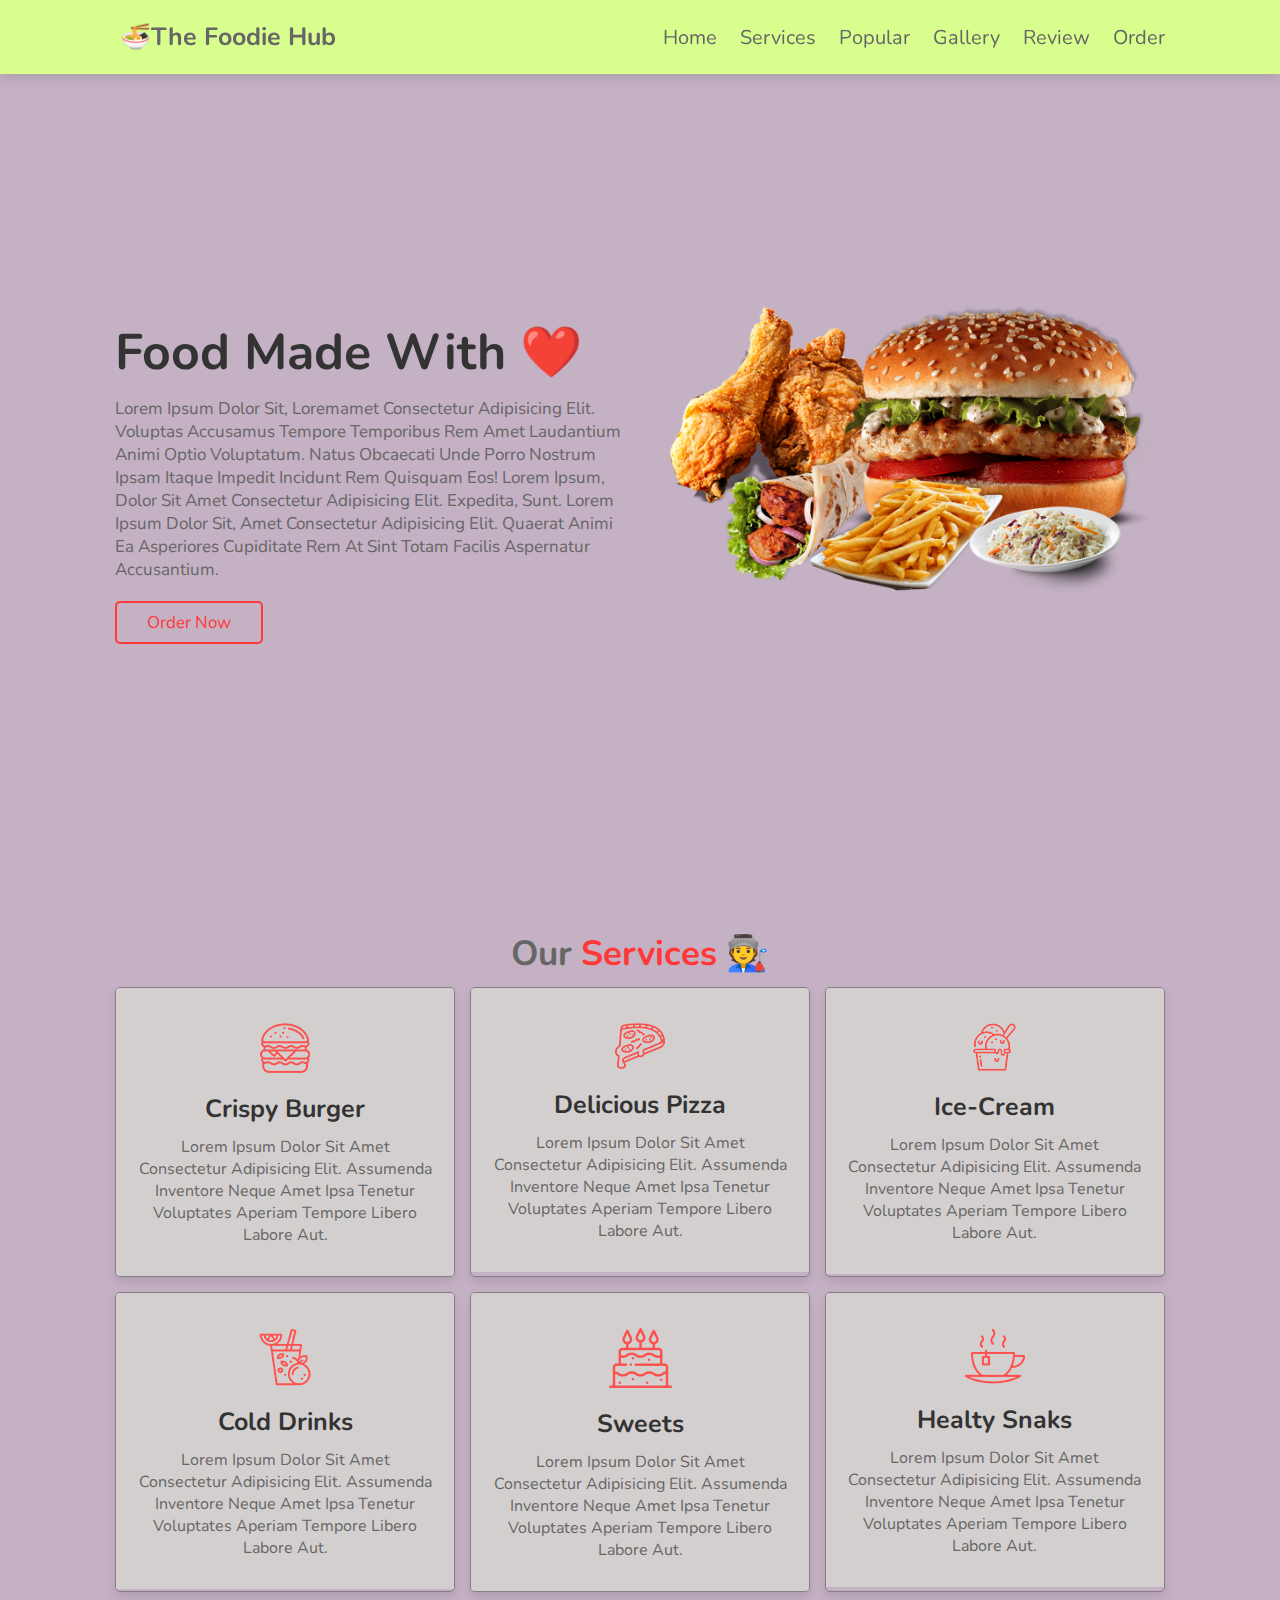
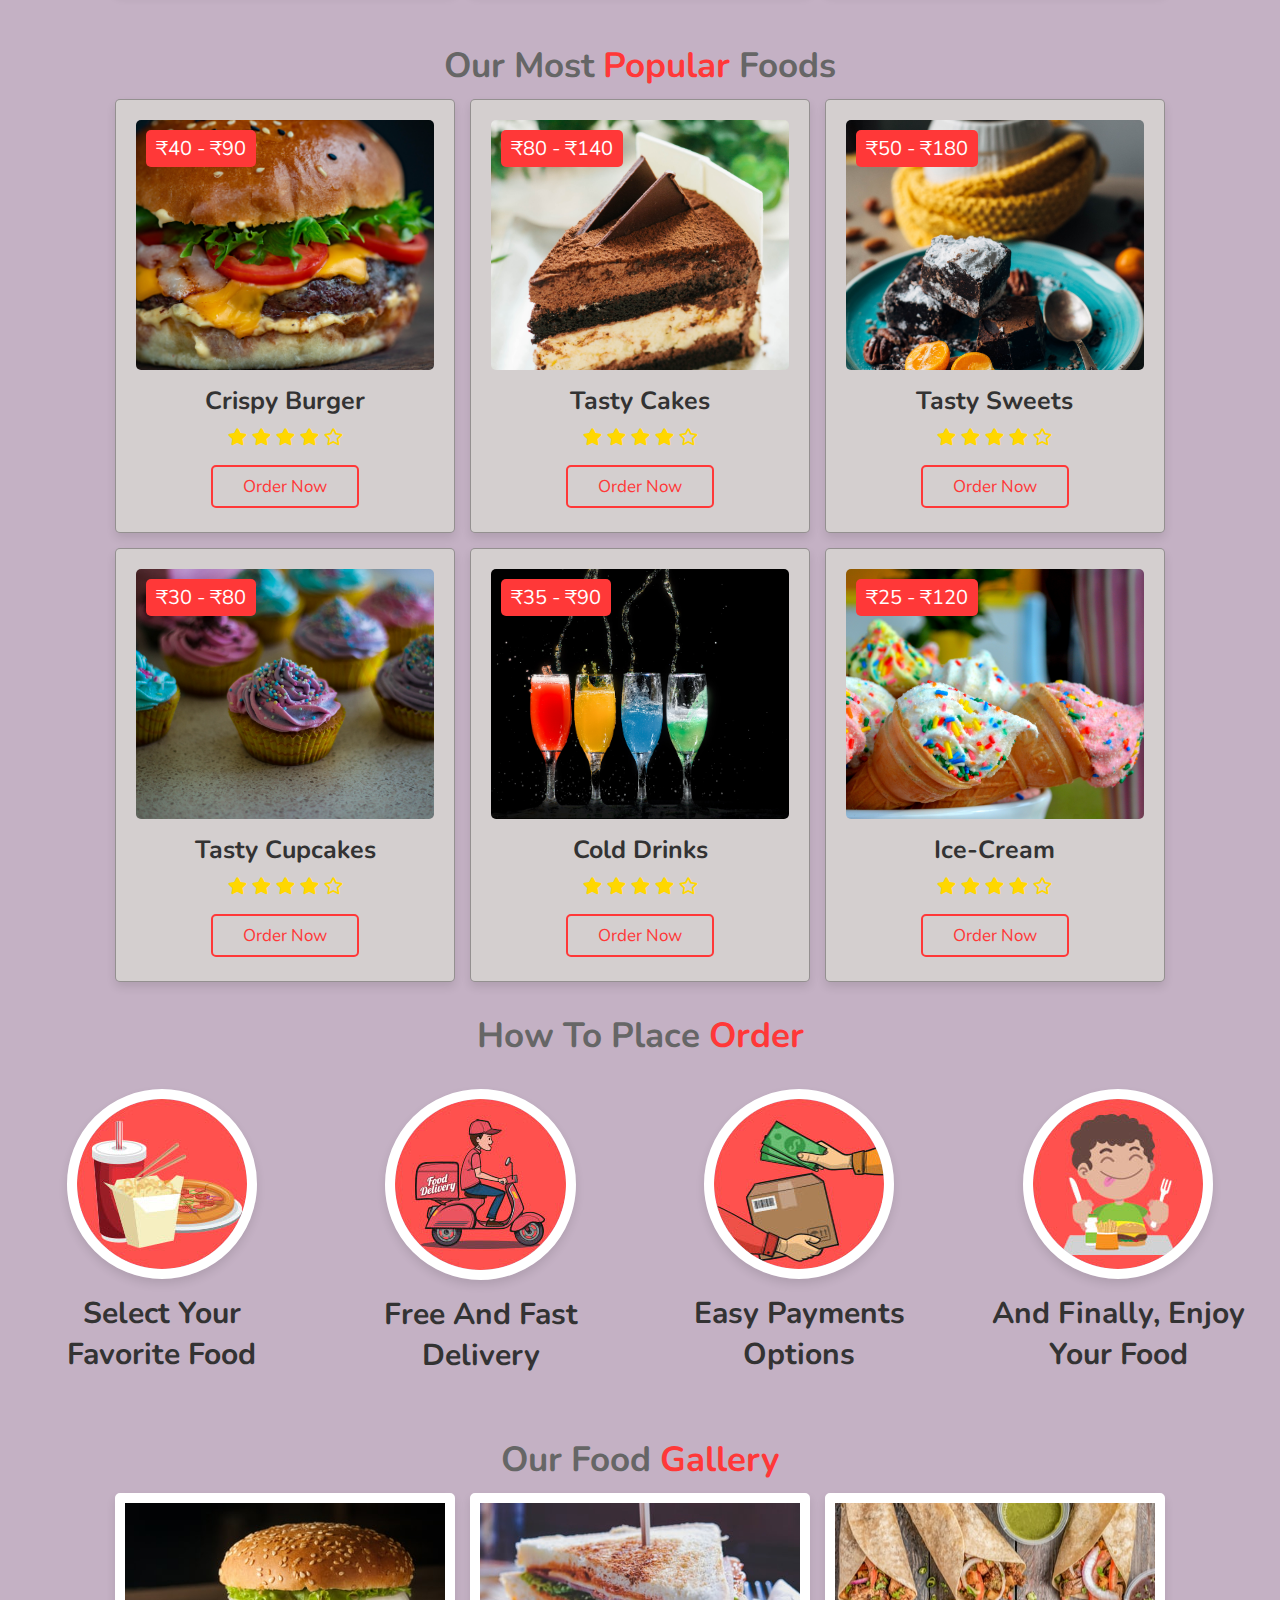
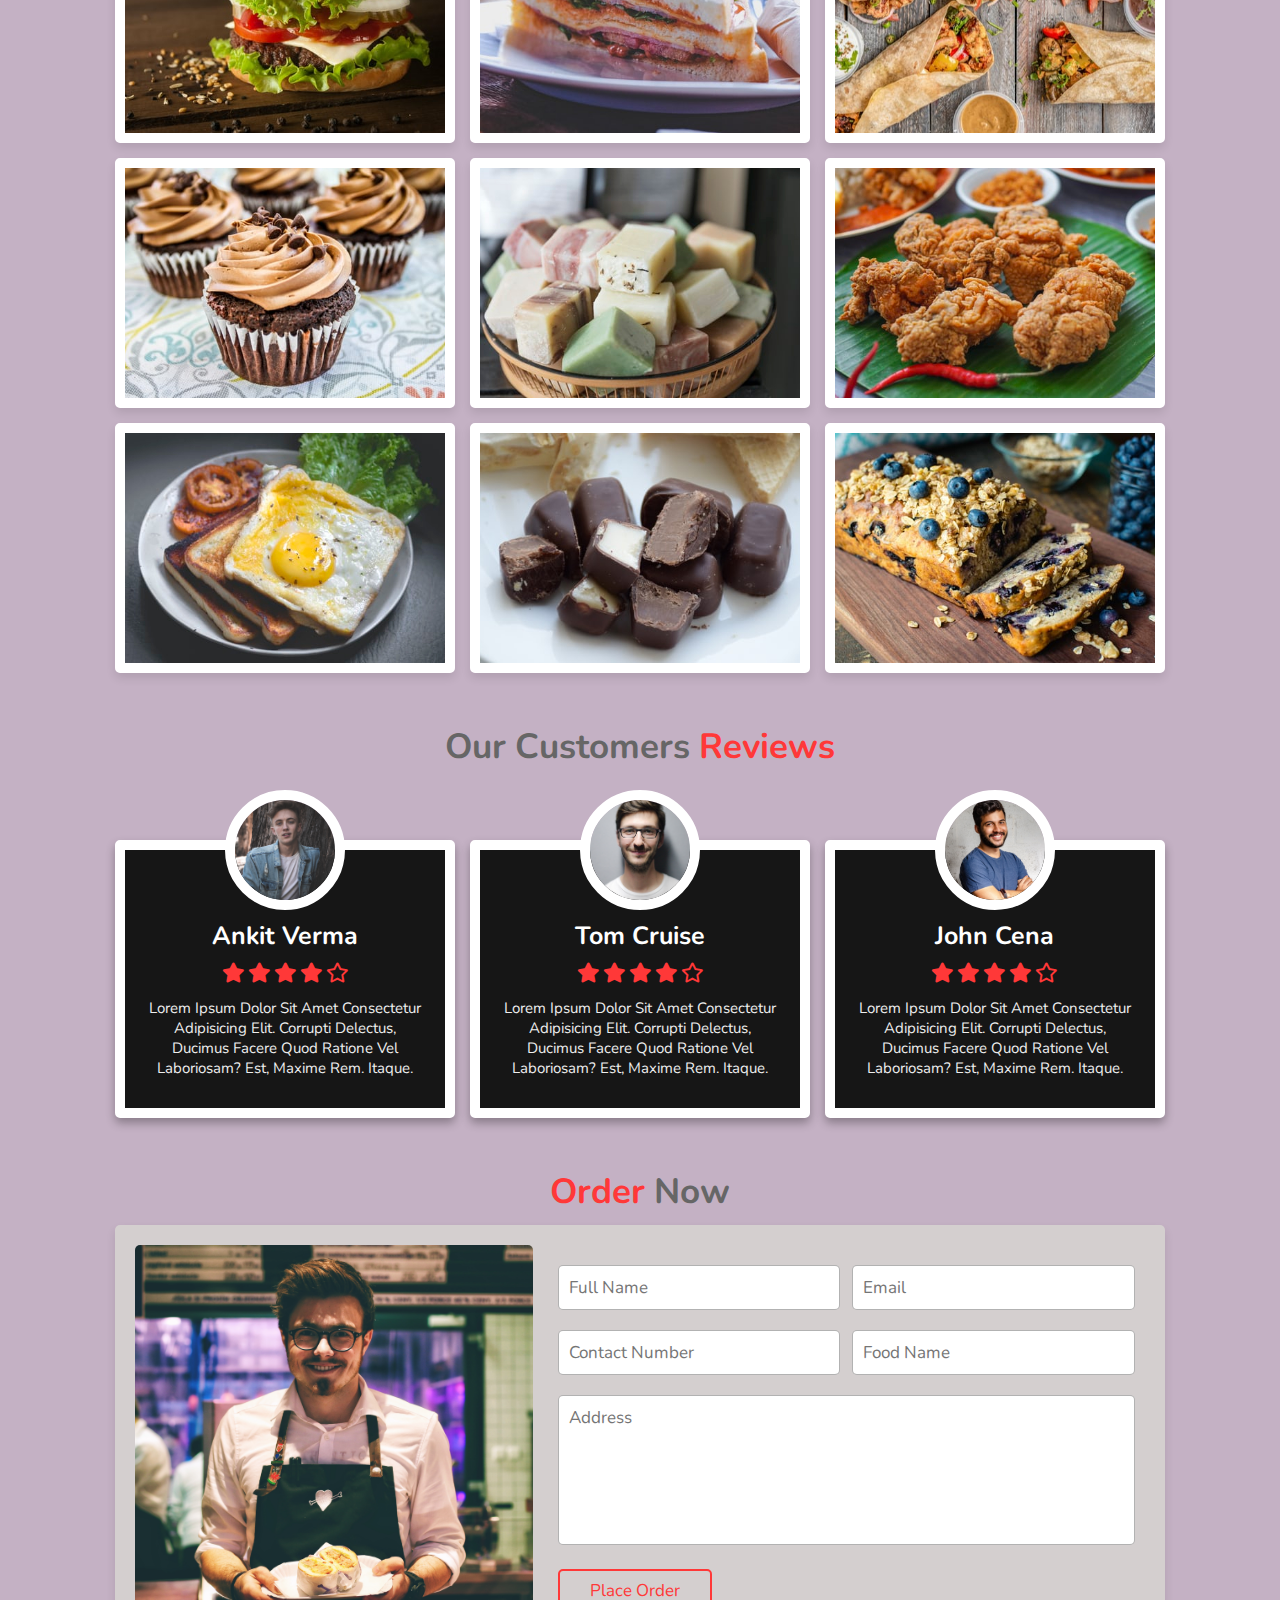
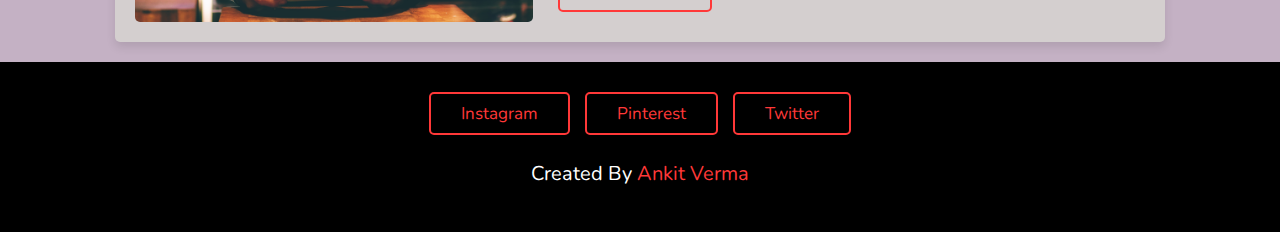
<file: Task 1 Landing Page/index.html>
<!DOCTYPE html>
<html lang="en">
<head>
    <meta charset="UTF-8">
    <meta name="viewport" content="width=device-width, initial-scale=1.0">
    <title>The Foodie Hub || Fast Delivery</title>

    <!-- font awesome cdn link  -->
    <link rel="stylesheet" href="https://cdnjs.cloudflare.com/ajax/libs/font-awesome/5.15.3/css/all.min.css">

    <!-- custom css file link  -->
    <link rel="stylesheet" href="style.css">

</head>
<body>
    

<header>

    <a href="#" class="logo"><i ></i>🍜The Foodie Hub</a>

    <div id="menu-bar" class="fas fa-bars"></div>

    <nav class="navbar">
        <a href="#home">home</a>
        <a href="#speciality">services</a>
        <a href="#popular">popular</a>
        <a href="#gallery">gallery</a>
        <a href="#review">review</a>
        <a href="#order">order</a>
    </nav>

</header>


<section class="home" id="home">

    <div class="content">
        <h3>food made with ❤️</h3>
        <p>Lorem ipsum dolor sit, loremamet consectetur adipisicing elit. Voluptas accusamus tempore temporibus rem amet laudantium animi optio voluptatum. Natus obcaecati unde porro nostrum ipsam itaque impedit incidunt rem quisquam eos!
        Lorem ipsum, dolor sit amet consectetur adipisicing elit. Expedita, sunt.
        Lorem ipsum dolor sit, amet consectetur adipisicing elit. Quaerat animi ea asperiores cupiditate rem at sint totam facilis aspernatur accusantium.
        </p>
        <a href="#" class="btn">order now</a>
    </div>

    <div class="image">
        <img src="images/main-bg.png" alt="">
    </div>

</section>


<section class="speciality" id="speciality">

    <h1 class="heading"> our <span>Services 🧑‍🏭</span> </h1>

    <div class="box-container">

        <div class="box">
            <img class="image" src="images/s-img-1.jpg" alt="">
            <div class="content">
                <img src="images/s-1.png" alt="">
                <h3>Crispy burger</h3>
                <p>Lorem ipsum dolor sit amet consectetur adipisicing elit. Assumenda inventore neque amet ipsa tenetur voluptates aperiam tempore libero labore aut.</p>
            </div>
        </div>
        <div class="box">
            <img class="image" src="images/s-img-2.jpg" alt="">
            <div class="content">
                <img src="images/s-2.png" alt="">
                <h3>Delicious pizza</h3>
                <p>Lorem ipsum dolor sit amet consectetur adipisicing elit. Assumenda inventore neque amet ipsa tenetur voluptates aperiam tempore libero labore aut.</p>
            </div>
        </div>
        <div class="box">
            <img class="image" src="images/s-img-3.jpg" alt="">
            <div class="content">
                <img src="images/s-3.png" alt="">
                <h3>ice-cream</h3>
                <p>Lorem ipsum dolor sit amet consectetur adipisicing elit. Assumenda inventore neque amet ipsa tenetur voluptates aperiam tempore libero labore aut.</p>
            </div>
        </div>
        <div class="box">
            <img class="image" src="images/s-img-4.jpg" alt="">
            <div class="content">
                <img src="images/s-4.png" alt="">
                <h3>cold drinks</h3>
                <p>Lorem ipsum dolor sit amet consectetur adipisicing elit. Assumenda inventore neque amet ipsa tenetur voluptates aperiam tempore libero labore aut.</p>
            </div>
        </div>
        <div class="box">
            <img class="image" src="images/s-img-5.jpg" alt="">
            <div class="content">
                <img src="images/s-5.png" alt="">
                <h3> sweets</h3>
                <p>Lorem ipsum dolor sit amet consectetur adipisicing elit. Assumenda inventore neque amet ipsa tenetur voluptates aperiam tempore libero labore aut.</p>
            </div>
        </div>
        <div class="box">
            <img class="image" src="images/s-img-6.jpg" alt="">
            <div class="content">
                <img src="images/s-6.png" alt="">
                <h3>healty Snaks</h3>
                <p>Lorem ipsum dolor sit amet consectetur adipisicing elit. Assumenda inventore neque amet ipsa tenetur voluptates aperiam tempore libero labore aut.</p>
            </div>
        </div>

    </div>

</section>


<section class="popular" id="popular">

    <h1 class="heading"> Our most <span>popular</span> foods </h1>

    <div class="box-container">

        <div class="box">
            <span class="price"> ₹40 - ₹90 </span>
            <img src="images/burger-img.jpg" alt="">
            <h3>Crispy burger</h3>
            <div class="stars">
                <i class="fas fa-star"></i>
                <i class="fas fa-star"></i>
                <i class="fas fa-star"></i>
                <i class="fas fa-star"></i>
                <i class="far fa-star"></i>
            </div>
            <a href="#" class="btn">order now</a>
        </div>
        <div class="box">
            <span class="price"> ₹80 - ₹140 </span>
            <img src="images/cake-img.jpg" alt="">
            <h3>tasty cakes</h3>
            <div class="stars">
                <i class="fas fa-star"></i>
                <i class="fas fa-star"></i>
                <i class="fas fa-star"></i>
                <i class="fas fa-star"></i>
                <i class="far fa-star"></i>
            </div>
            <a href="#" class="btn">order now</a>
        </div>
        <div class="box">
            <span class="price"> ₹50 - ₹180 </span>
            <img src="images/sweets-img.jpg" alt="">
            <h3>tasty sweets</h3>
            <div class="stars">
                <i class="fas fa-star"></i>
                <i class="fas fa-star"></i>
                <i class="fas fa-star"></i>
                <i class="fas fa-star"></i>
                <i class="far fa-star"></i>
            </div>
            <a href="#" class="btn">order now</a>
        </div>
        <div class="box">
            <span class="price"> ₹30 - ₹80 </span>
            <img src="images/cupcake-img.jpg" alt="">
            <h3>tasty cupcakes</h3>
            <div class="stars">
                <i class="fas fa-star"></i>
                <i class="fas fa-star"></i>
                <i class="fas fa-star"></i>
                <i class="fas fa-star"></i>
                <i class="far fa-star"></i>
            </div>
            <a href="#" class="btn">order now</a>
        </div>
        <div class="box">
            <span class="price">₹35 - ₹90 </span>
            <img src="images/cold-img.jpg" alt="">
            <h3>cold drinks</h3>
            <div class="stars">
                <i class="fas fa-star"></i>
                <i class="fas fa-star"></i>
                <i class="fas fa-star"></i>
                <i class="fas fa-star"></i>
                <i class="far fa-star"></i>
            </div>
            <a href="#" class="btn">order now</a>
        </div>
        <div class="box">
            <span class="price"> ₹25 - ₹120 </span>
            <img src="images/ice-img.jpg" alt="">
            <h3> ice-cream</h3>
            <div class="stars">
                <i class="fas fa-star"></i>
                <i class="fas fa-star"></i>
                <i class="fas fa-star"></i>
                <i class="fas fa-star"></i>
                <i class="far fa-star"></i>
            </div>
            <a href="#" class="btn">order now</a>
        </div>

    </div>

</section>



<div class="step-container">

    <h1 class="heading">how to place <span>Order</span></h1>

    <section class="steps">

        <div class="box">
            <img src="images/step-1.jpg" alt="">
            <h3>Select your favorite food</h3>
        </div>
        <div class="box">
            <img src="images/step-2.jpg" alt="">
            <h3>free and fast delivery</h3>
        </div>
        <div class="box">
            <img src="images/step-3.jpg" alt="">
            <h3>easy payments Options</h3>
        </div>
        <div class="box">
            <img src="images/step-4.jpg" alt="">
            <h3>and finally, enjoy your food</h3>
        </div>
    
    </section>

</div>



<section class="gallery" id="gallery">

    <h1 class="heading"> our food <span> gallery </span> </h1>

    <div class="box-container">

        <div class="box">
            <img src="images/g-1.jpg" alt="">
            <div class="content">
                <h3>tasty food</h3>
                <p>Lorem ipsum dolor sit, amet consectetur adipisicing elit. Deleniti, ipsum.</p>
                <a href="#" class="btn">ordern now</a>
            </div>
        </div>
        <div class="box">
            <img src="images/g-2.jpg" alt="">
            <div class="content">
                <h3>tasty food</h3>
                <p>Lorem ipsum dolor sit, amet consectetur adipisicing elit. Deleniti, ipsum.</p>
                <a href="#" class="btn">ordern now</a>
            </div>
        </div>
        <div class="box">
            <img src="images/g-3.jpg" alt="">
            <div class="content">
                <h3>tasty food</h3>
                <p>Lorem ipsum dolor sit, amet consectetur adipisicing elit. Deleniti, ipsum.</p>
                <a href="#" class="btn">ordern now</a>
            </div>
        </div>
        <div class="box">
            <img src="images/g-4.jpg" alt="">
            <div class="content">
                <h3>tasty food</h3>
                <p>Lorem ipsum dolor sit, amet consectetur adipisicing elit. Deleniti, ipsum.</p>
                <a href="#" class="btn">ordern now</a>
            </div>
        </div>
        <div class="box">
            <img src="images/g-5.jpg" alt="">
            <div class="content">
                <h3>tasty food</h3>
                <p>Lorem ipsum dolor sit, amet consectetur adipisicing elit. Deleniti, ipsum.</p>
                <a href="#" class="btn">ordern now</a>
            </div>
        </div>
        <div class="box">
            <img src="images/g-6.jpg" alt="">
            <div class="content">
                <h3>tasty food</h3>
                <p>Lorem ipsum dolor sit, amet consectetur adipisicing elit. Deleniti, ipsum.</p>
                <a href="#" class="btn">ordern now</a>
            </div>
        </div>
        <div class="box">
            <img src="images/g-7.jpg" alt="">
            <div class="content">
                <h3>tasty food</h3>
                <p>Lorem ipsum dolor sit, amet consectetur adipisicing elit. Deleniti, ipsum.</p>
                <a href="#" class="btn">ordern now</a>
            </div>
        </div>
        <div class="box">
            <img src="images/g-8.jpg" alt="">
            <div class="content">
                <h3>tasty food</h3>
                <p>Lorem ipsum dolor sit, amet consectetur adipisicing elit. Deleniti, ipsum.</p>
                <a href="#" class="btn">ordern now</a>
            </div>
        </div>
        <div class="box">
            <img src="images/g-9.jpg" alt="">
            <div class="content">
                <h3>tasty food</h3>
                <p>Lorem ipsum dolor sit, amet consectetur adipisicing elit. Deleniti, ipsum.</p>
                <a href="#" class="btn">ordern now</a>
            </div>
        </div>

    </div>

</section>



<section class="review" id="review">

    <h1 class="heading"> our customers <span>reviews</span> </h1>

    <div class="box-container">

        <div class="box">
            <img src="images/boy-img.jpg" alt="">
            <h3>Ankit Verma</h3>
            <div class="stars">
                <i class="fas fa-star"></i>
                <i class="fas fa-star"></i>
                <i class="fas fa-star"></i>
                <i class="fas fa-star"></i>
                <i class="far fa-star"></i>
            </div>
            <p>Lorem ipsum dolor sit amet consectetur adipisicing elit. Corrupti delectus, ducimus facere quod ratione vel laboriosam? Est, maxime rem. Itaque.</p>
        </div>
        <div class="box">
            <img src="images/boy-img2.jpg" alt="">
            <h3>Tom Cruise</h3>
            <div class="stars">
                <i class="fas fa-star"></i>
                <i class="fas fa-star"></i>
                <i class="fas fa-star"></i>
                <i class="fas fa-star"></i>
                <i class="far fa-star"></i>
            </div>
            <p>Lorem ipsum dolor sit amet consectetur adipisicing elit. Corrupti delectus, ducimus facere quod ratione vel laboriosam? Est, maxime rem. Itaque.</p>
        </div>
        <div class="box">
            <img src="images/bg-main3.png" alt="">
            <h3>John Cena</h3>
            <div class="stars">
                <i class="fas fa-star"></i>
                <i class="fas fa-star"></i>
                <i class="fas fa-star"></i>
                <i class="fas fa-star"></i>
                <i class="far fa-star"></i>
            </div>
            <p>Lorem ipsum dolor sit amet consectetur adipisicing elit. Corrupti delectus, ducimus facere quod ratione vel laboriosam? Est, maxime rem. Itaque.</p>
        </div>

    </div>

</section>



<section class="order" id="order">

    <h1 class="heading"> <span>order</span> now </h1>

    <div class="row">
        
        <div class="image">
            <img src="images/waiter-img.jpg" alt="">
        </div>

        <form action="">

            <div class="inputBox">
                <input type="text" placeholder="Full Name">
                <input type="email" placeholder="Email">
            </div>

            <div class="inputBox">
                <input type="number" placeholder="Contact Number">
                <input type="text" placeholder="Food Name">
            </div>

            <textarea placeholder="Address" name="" id="" cols="30" rows="10"></textarea>

            <input type="submit" value="Place Order" class="btn">

        </form>

    </div>

</section>



<section class="footer">

    <div class="share">
        <a href="#" class="btn">instagram</a>
        <a href="#" class="btn">pinterest</a>
        <a href="#" class="btn">Twitter</a>
    </div>

    <h1 class="credit"> Created by <span> Ankit Verma </span>  </h1>

</section>


<a href="#home" class="fas fa-angle-up" id="scroll-top"></a>




<!-- custom js file link  -->
<script src="script.js"></script>


</body>
</html>
</file>
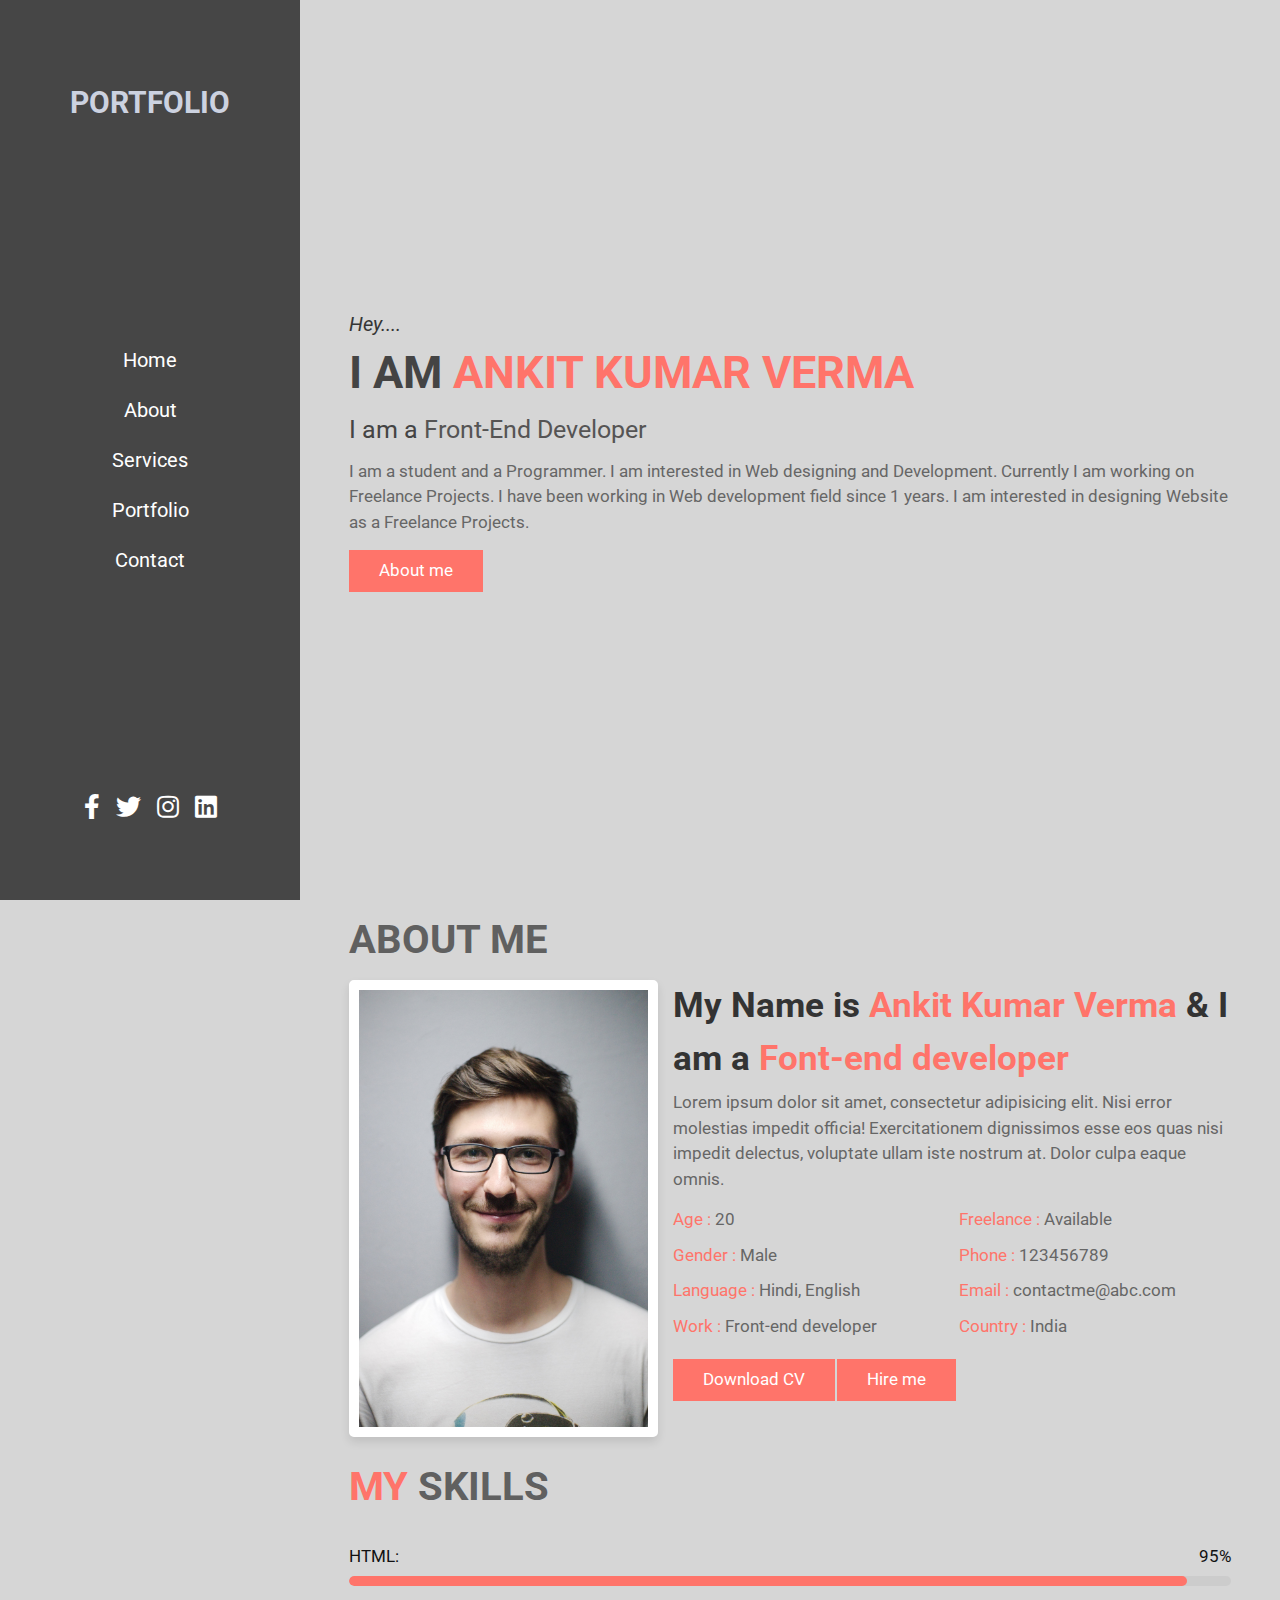
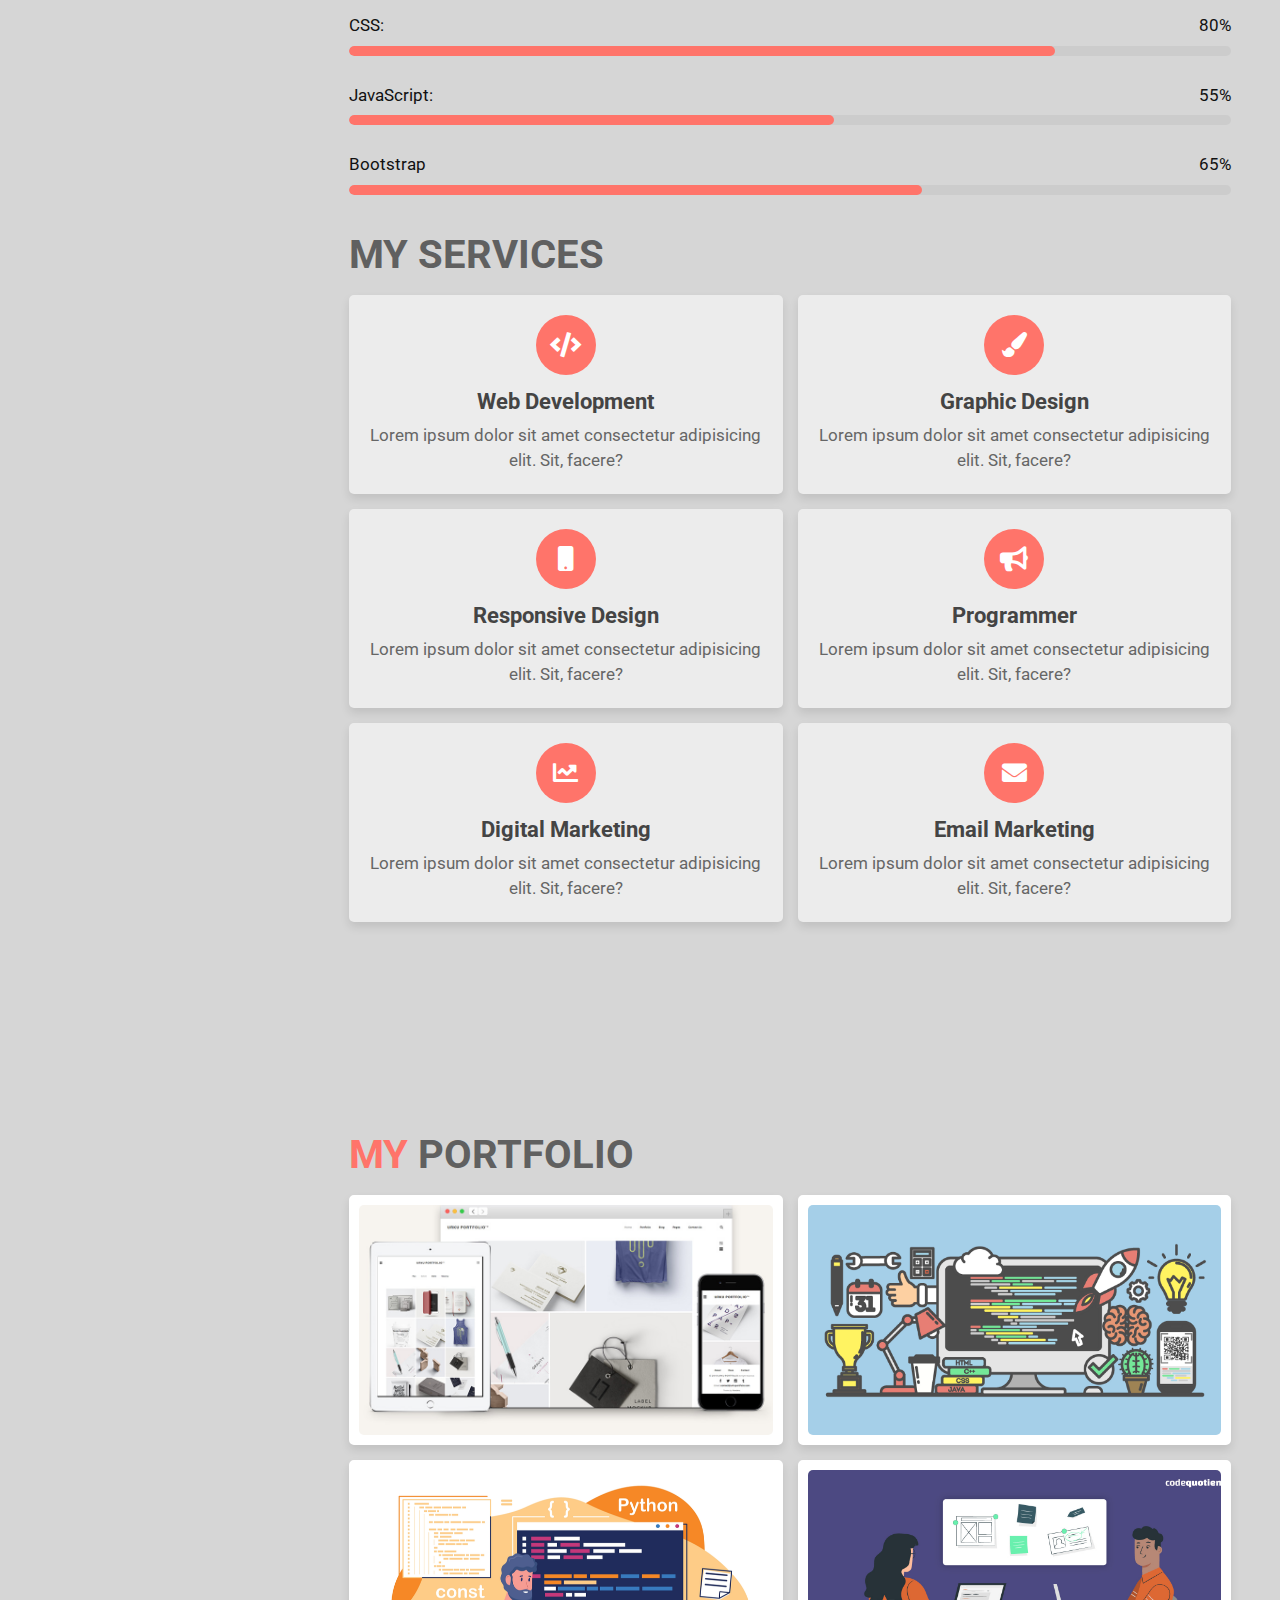
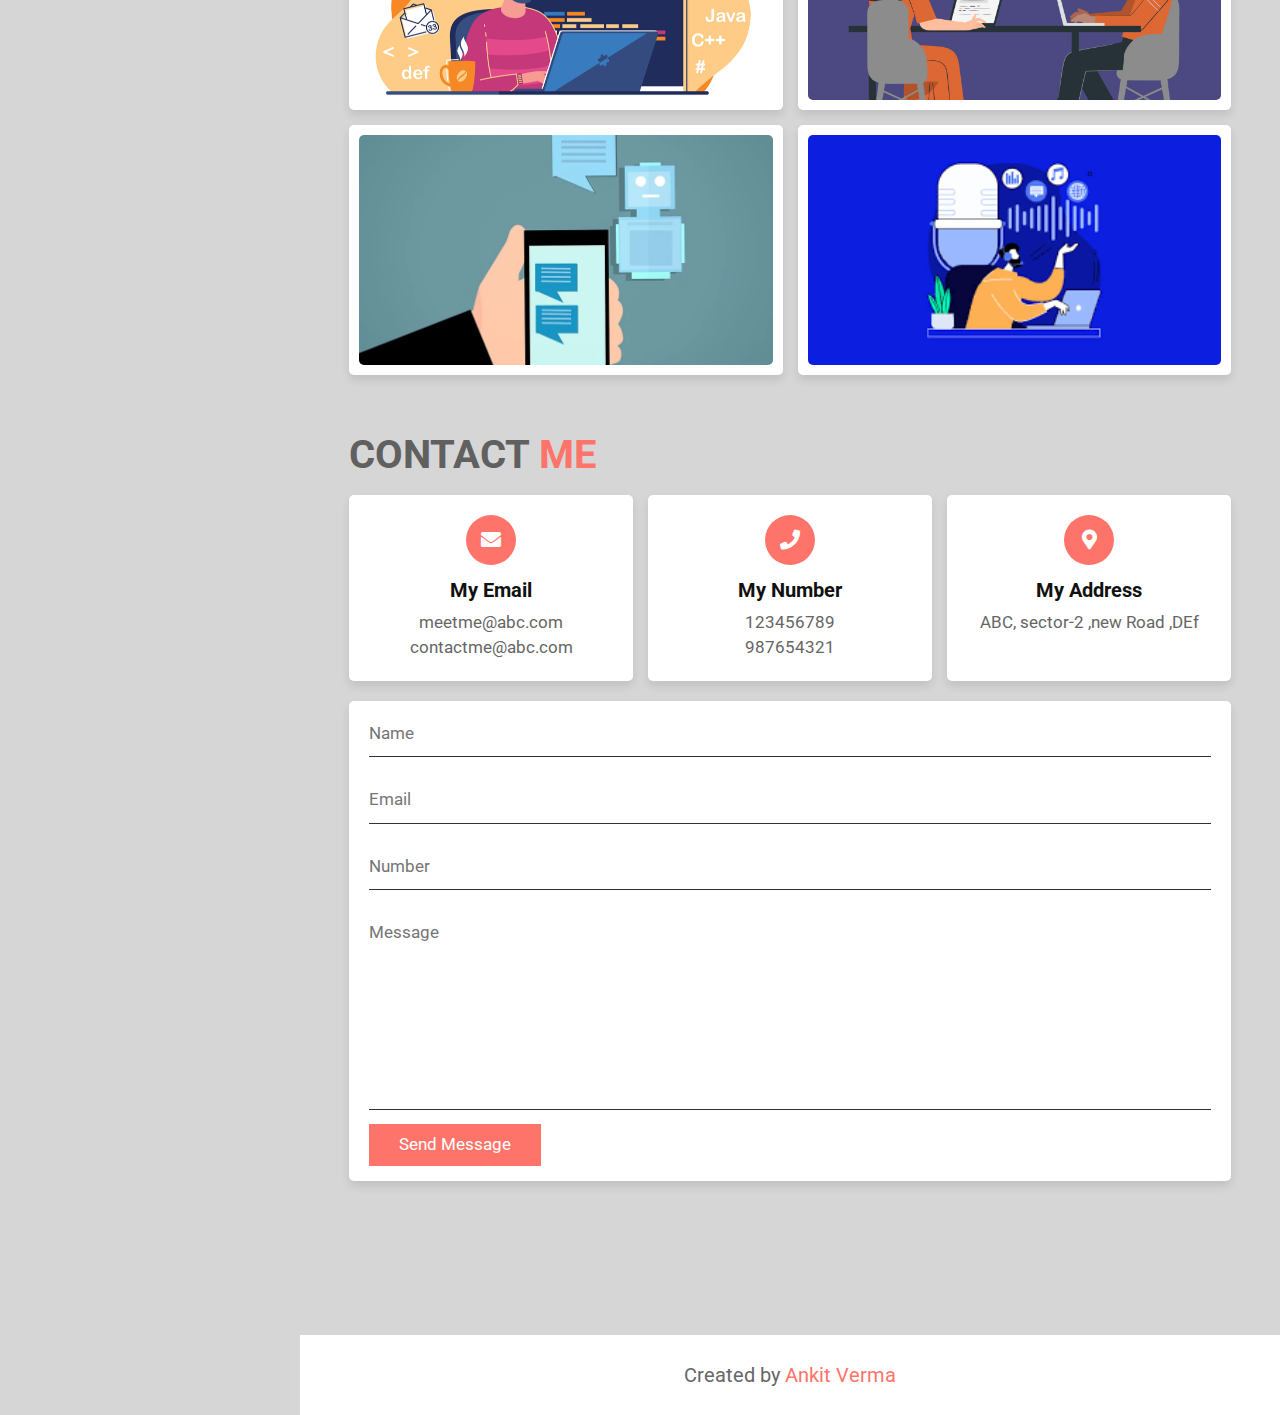
<file: Task 2 Portfolio Website/index.html>
<!DOCTYPE html>
<html lang="en">
<head>
    <meta charset="UTF-8">
    <meta http-equiv="X-UA-Compatible" content="IE=edge">
    <meta name="viewport" content="width=device-width, initial-scale=1.0">
    <title>Personal Portfolio Website</title>

    
    <link rel="stylesheet" href="https://cdnjs.cloudflare.com/ajax/libs/font-awesome/5.15.3/css/all.min.css">

    
    <link rel="stylesheet" href="style.css">

</head>
<body>



<div id="menu-bars" class="fas fa-bars"></div>
    

<header>

    <a href="#" class="logo"> <span style="color:rgb(204, 210, 224);">Portfolio</span>  </a>

    <nav class="navbar">
        <a href="#home">Home</a>
        <a href="#about">About</a>
        <a href="#service">Services</a>
        
        <a href="#portfolio">Portfolio</a>
        <a href="#contact">Contact</a>
    </nav>

    <div class="follow">
        <a href="#" class="fab fa-facebook-f"></a>
        <a href="#" class="fab fa-twitter"></a>
        <a href="#" class="fab fa-instagram"></a>
        <a href="#" class="fab fa-linkedin"></a>
    </div>

</header>


<section class="home" id="home">

    <div class="content">
        <span class="hi"> Hey.... </span>
        <h3> I am <span style="color:rgb(255,116,106);">Ankit Kumar Verma </span> </h3>
        <p class="info"> I am a <span style="color: rgb(85, 84, 84)">Front-End Developer</span>  </p>
        <p class="text">I am a student and a Programmer. I am interested in Web designing and Development. Currently I am working on Freelance Projects. I have been working in Web development field since 1 years. I am interested in designing Website as a Freelance Projects.</p>
        <a href="#about" class="btn">About me</a>
    </div>



</section>



<section class="about" id="about">

<h1 class="heading"> About Me  </h1>

<div class="row-1">

    <div class="image">
        <img src="images/men2.jpg" alt="">
    </div>

    <div class="content">
        <h3> My Name is <span style="color:rgb(255,116,106)">Ankit Kumar Verma</span>  & I am a <span style="color:rgb(255,116,106)">Font-end developer</span> </h3>
        <p>Lorem ipsum dolor sit amet, consectetur adipisicing elit. Nisi error molestias impedit officia! Exercitationem dignissimos esse eos quas nisi impedit delectus, voluptate ullam iste nostrum at. Dolor culpa eaque omnis.</p>
        <div class="box-container">
            <div class="box">
                <p> <span> Age : </span> 20 </p>
                <p> <span> Gender : </span> Male </p>
                <p> <span> Language : </span> Hindi, English </p>
                <p> <span> Work : </span> Front-end developer </p>
            </div>
            <div class="box">
                <p> <span> Freelance : </span> Available </p>
                <p> <span> Phone : </span> 123456789 </p>
                <p> <span> Email : </span> contactme@abc.com </p>
                <p> <span> Country : </span> India </p>
            </div>
        </div>
        <a href="#" class="btn">Download CV</a>
        <a href="#" class="btn">Hire me</a>
    </div>

</div>

<h1 class="heading"> <span> My </span> Skills </h1>

<div class="row-2">

    <div class="skills">
        <div class="progress">
            <h3> HTML: <span> 95% </span> </h3>
            <div class="bar"> <span></span> </div>
        </div>
        <div class="progress">
            <h3> CSS: <span> 80% </span> </h3>
            <div class="bar"> <span></span> </div>
        </div>
        <div class="progress">
            <h3> JavaScript:<span> 55% </span> </h3>
            <div class="bar"> <span></span> </div>
        </div>
        <div class="progress">
            <h3> Bootstrap <span> 65% </span> </h3>
            <div class="bar"> <span></span> </div>
        </div>
    </div>

    
</div>

</section>


<section class="service" id="service">

<h1 class="heading">  my services </h1>

    <div class="box-container">

        <div class="box">
            <i class="fas fa-code"></i>
            <h3>Web Development</h3>
            <p>Lorem ipsum dolor sit amet consectetur adipisicing elit. Sit, facere?</p>
        </div>

        <div class="box">
            <i class="fas fa-paint-brush"></i>
            <h3>Graphic Design</h3>
            <p>Lorem ipsum dolor sit amet consectetur adipisicing elit. Sit, facere?</p>
        </div>

        <div class="box">
            <i class="fas fa-mobile"></i>
            <h3>Responsive Design</h3>
            <p>Lorem ipsum dolor sit amet consectetur adipisicing elit. Sit, facere?</p>
        </div>

        <div class="box">
            <i class="fas fa-bullhorn"></i>
            <h3>Programmer</h3>
            <p>Lorem ipsum dolor sit amet consectetur adipisicing elit. Sit, facere?</p>
        </div>

        <div class="box">
            <i class="fas fa-chart-line"></i>
            <h3>Digital Marketing</h3>
            <p>Lorem ipsum dolor sit amet consectetur adipisicing elit. Sit, facere?</p>
        </div>

        <div class="box">
            <i class="fas fa-envelope"></i>
            <h3>Email Marketing</h3>
            <p>Lorem ipsum dolor sit amet consectetur adipisicing elit. Sit, facere?</p>
        </div>

    </div>

</section>


<section class="portfolio" id="portfolio">

    <h1 class="heading"> <span> my </span> portfolio </h1>

    <div class="box-container">

        <div class="box">
            <img src="images/task1.jpg" alt="">
            <h3> project 01 </h3>
            <div class="icons">
                <a href="#" class="fas fa-link"></a>
                <a href="#" class="fas fa-share"></a>
                <a href="#" class="fas fa-search"></a>
            </div>
        </div>

        <div class="box">
            <img src="images/project2.png" alt="">
            <h3> project 02 </h3>
            <div class="icons">
                <a href="#" class="fas fa-link"></a>
                <a href="#" class="fas fa-share"></a>
                <a href="#" class="fas fa-search"></a>
            </div>
        </div>

        <div class="box">
            <img src="images/project3.png" alt="">
            <h3> project 03 </h3>
            <div class="icons">
                <a href="#" class="fas fa-link"></a>
                <a href="#" class="fas fa-share"></a>
                <a href="#" class="fas fa-search"></a>
            </div>
        </div>

        <div class="box">
            <img src="images/project4.png" alt="">
            <h3> project 04 </h3>
            <div class="icons">
                <a href="#" class="fas fa-link"></a>
                <a href="#" class="fas fa-share"></a>
                <a href="#" class="fas fa-search"></a>
            </div>
        </div>

        <div class="box">
            <img src="images/project5.png" alt="">
            <h3> project 05 </h3>
            <div class="icons">
                <a href="#" class="fas fa-link"></a>
                <a href="#" class="fas fa-share"></a>
                <a href="#" class="fas fa-search"></a>
            </div>
        </div>

        <div class="box">
            <img src="images/project6.png" alt="">
            <h3> project 06 </h3>
            <div class="icons">
                <a href="#" class="fas fa-link"></a>
                <a href="#" class="fas fa-share"></a>
                <a href="#" class="fas fa-search"></a>
            </div>
        </div>

    </div>

</section>


<section class="contact" id="contact">

    <h1 class="heading"> Contact <span> Me </span> </h1>

    <div class="icons-container">

        <div class="icons">
            <i class="fas fa-envelope"></i>
            <h3>My Email</h3>
            <p>meetme@abc.com</p>
            <p>contactme@abc.com</p>
        </div>

        <div class="icons">
            <i class="fas fa-phone"></i>
            <h3>My Number</h3>
            <p>123456789</p>
            <p>987654321</p>
        </div>

        <div class="icons">
            <i class="fas fa-map-marker-alt"></i>
            <h3>My Address</h3>
            <p>ABC, sector-2 ,new Road ,DEf</p>
        </div>

    </div>

    <div class="row">

        <form action="">

            <input type="text" placeholder="name" class="box">
            <input type="email" placeholder="email" class="box">
            <input type="number" placeholder="number" class="box">

            <textarea name="" placeholder="message" id="" cols="30" rows="10"></textarea>

            <input type="submit" class="btn" value="Send Message">

        </form>

        

    </div>


</section>


<footer class="footer"> Created by <span>Ankit Verma </span></footer>


<script src="script.js"></script>

</body>
</html>
</file>
<file: Task 1 Landing Page/style.css>
@import url('https://fonts.googleapis.com/css2?family=Nunito:wght@200;300;400;600;700&display=swap');

body{
    background-color: rgb(250, 33, 33);
}
:root{
  --red:#ff3838;
}

*{
  font-family: 'Nunito', sans-serif;
  margin:0; padding:0;
  box-sizing: border-box;
  outline: none; border:none;
  text-decoration: none;
  text-transform: capitalize;
  transition:all .2s linear;
}

*::selection{
  background:var(--red);
  color:#fff;
}

html{
  font-size: 62.5%;
  overflow-x: hidden;
  scroll-behavior: smooth;
  scroll-padding-top: 6rem;
}

body{
  background:#f7f7f7;
}

section{
  padding:2rem 9%;
}

.heading{
  text-align: center;
  font-size: 3.5rem;
  padding:1rem;
  color:#666;
}

.heading span{
  color:var(--red);
}

.btn{
  display: inline-block;
  padding:.8rem 3rem;
  border:.2rem solid var(--red);
  color:var(--red);
  cursor: pointer;
  font-size: 1.7rem;
  border-radius: .5rem;
  position: relative;
  overflow: hidden;
  z-index: 0;
  margin-top: 1rem;
}

.btn::before{
  content: '';
  position: absolute;
  top:0; right: 0;
  width:0%;
  height:100%;
  background:var(--red);
  transition: .3s linear;
  z-index: -1;
}

.btn:hover::before{
  width:100%;
  left: 0;
}

.btn:hover{
  color:#fff;
}

header{
  position: fixed;
  top:0; left: 0; right:0;
  z-index: 1000;
  display: flex;
  align-items: center;
  justify-content: space-between;
  background:rgb(216, 254, 142);
  padding:2rem 9%;
  box-shadow: 0 .5rem 1rem rgba(0,0,0,.1);
}

header .logo{
  font-size: 2.5rem;
  font-weight: bolder;
  color:#666;
}

header .logo i{
  padding-right: .5rem;
  color:var(--red);
}

header .navbar a{
  font-size: 2rem;
  margin-left: 2rem;
  color:#666;
}

header .navbar a:hover{
  color:var(--red);
  border: 2px black solid;
  border-radius: 14px;
  padding:7px;
}

#menu-bar{
  font-size: 3rem;
  cursor: pointer;
  color:#666;
  border:.1rem solid #666;
  border-radius: .3rem;
  padding:.5rem 1.5rem;
  display: none;
}

.home{
  display: flex;
  flex-wrap: wrap;
  gap:1.5rem;
  min-height: 100vh;
  align-items: center;
  background-color:rgb(196, 177, 196);
  background-size: cover;
  background-position: center;
}

.home .content{
  flex:1 1 40rem;
  padding-top: 6.5rem;
}

.home .image{
  flex:1 1 40rem;
}

.home .image img{
  width:100%;
  padding:1rem;
  animation:float 3s linear infinite;
}

@keyframes float{
  0%, 100%{
    transform: translateY(0rem);
  }
  50%{
    transform: translateY(3rem);
  }
}

.home .content h3{
  font-size: 5rem;
  color:#333;
}

.home .content p{
  font-size: 1.7rem;
  color:#666;
  padding:1rem 0;
}

.speciality .box-container{
  display: flex;
  flex-wrap: wrap;
  gap:1.5rem;
}

.speciality .box-container .box{
  flex:1 1 30rem;
  position: relative;
  overflow: hidden;
  box-shadow: 0 .5rem 1rem rgba(0,0,0,.1);
  border:.1rem solid rgba(0,0,0,.3);
  cursor: pointer;
  border-radius: .5rem;
}

.speciality .box-container .box .image{
  height:100%;
  width:100%;
  object-fit: cover;
  position: absolute;
  top:-100%; left:0;
}

.speciality .box-container .box .content{
  text-align: center;
  background:rgb(212, 207, 207);
  padding:2rem;
}

.speciality .box-container .box .content img{
  margin:1.5rem 0;
}

.speciality .box-container .box .content h3{
  font-size: 2.5rem;
  color:#333;
}

.speciality .box-container .box .content p{
  font-size: 1.6rem;
  color:#666;
  padding:1rem 0;
}

.speciality .box-container .box:hover .image{
  top:0;
}

.speciality .box-container .box:hover .content{
  transform: translateY(100%);
}

.speciality{
    background-color: rgb(196, 177, 196);
}

.popular .box-container{
  display: flex;
  flex-wrap: wrap;
  gap:1.5rem;
}

.popular .box-container .box{
  padding:2rem;
  background:rgb(212, 207, 207);
  box-shadow: 0 .5rem 1rem rgba(0,0,0,.1);
  border:.1rem solid rgba(0,0,0,.3);
  border-radius: .5rem;
  text-align: center;
  flex:1 1 30rem;
  position: relative;
}

.popular .box-container .box img{
  height:25rem;
  object-fit: cover;
  width:100%;
  border-radius: .5rem;
}

.popular .box-container .box .price{
  position: absolute;
  top:3rem; left:3rem;
  background:var(--red);
  color:#fff;
  font-size: 2rem;
  padding:.5rem 1rem;
  border-radius: .5rem;
}

.popular .box-container .box h3{
  color:#333;
  font-size: 2.5rem;
  padding-top: 1rem;
}

.popular .box-container .box .stars i{
  color:gold;
  font-size: 1.7rem;
  padding:1rem .1rem;
}

.popular{
    background-color: rgb(196, 177, 196);
}

.steps{
  display: flex;
  flex-wrap: wrap;
  gap:1.5rem;
  padding:1rem;
}

.steps .box{
  flex:1 1 25rem;
  padding:1rem;
  text-align: center;
}

.steps .box img{
  border-radius: 50%;
  border:1rem solid #fff;
  box-shadow: 0 .5rem 1rem rgba(0,0,0,.1);
}

.steps .box h3{
  font-size: 3rem;
  color:#333;
  padding:1rem;
}

.step-container{
    background-color: rgb(196, 177, 196);
}

.gallery .box-container{
  display: flex;
  flex-wrap: wrap;
  gap:1.5rem;
}

.gallery .box-container .box{
  height:25rem;
  flex:1 1 30rem;
  border:1rem solid #fff;
  box-shadow: 0 .5rem 1rem rgba(0,0,0,.1);
  border-radius: .5rem;
  position: relative;
  overflow: hidden;
}

.gallery .box-container .box img{
  height:100%;
  width:100%;
  object-fit: cover;
}

.gallery .box-container .box .content{
  position: absolute;
  top:-100%; left:0;
  height: 100%;
  width:100%;
  background:rgba(255,255,255,.9);
  padding:2rem;
  padding-top: 5rem;
  text-align: center;
}

.gallery .box-container .box .content h3{
  font-size: 2.5rem;
  color:#333;
}

.gallery .box-container .box .content p{
  font-size: 1.5rem;
  color:#666;
  padding:1rem 0;
}

.gallery .box-container .box:hover .content{
  top:0;
}
.gallery{
    background-color: rgb(196, 177, 196);;
}

.review .box-container{
  display: flex;
  flex-wrap: wrap;
  gap:1.5rem;
}

.review .box-container .box{
  text-align: center;
  padding:2rem;
  border:1rem solid #fff;
  box-shadow: 0 .5rem 1rem rgba(0,0,0,.3);
  border-radius: .5rem;
  flex:1 1 30rem;
  background:rgb(22, 22, 22);
  margin-top: 6rem;
}

.review .box-container .box img{
  height: 12rem;
  width:12rem;
  border-radius: 50%;
  border:1rem solid #fff;
  margin-top: -8rem;
  object-fit: cover;
}

.review .box-container .box h3{
  font-size: 2.5rem;
  color:#fff;
  padding:.5rem 0;
}

.review .box-container .box .stars i{
  font-size: 2rem;
  color:var(--red);
  padding:.5rem 0;
}

.review .box-container .box p{
  font-size: 1.5rem;
  color:#eee;
  padding:1rem 0;
}

.review{
    background-color: rgb(196, 177, 196);
}

.order .row{
  padding:2rem;
  box-shadow: 0 .5rem 1rem rgba(0,0,0,.1);
  background:rgb(212, 207, 207);
  display: flex;
  flex-wrap: wrap;
  gap:1.5rem;
  border-radius: .5rem;
}

.order .row .image{
  flex:1 1 30rem;
}

.order .row .image img{
  height: 100%;
  width:100%;
  object-fit: cover;
  border-radius: .5rem;
}

.order .row form{
  flex:1 1 50rem;
  padding:1rem;
}

.order .row form .inputBox{
  display: flex;
  justify-content: space-between;
  flex-wrap: wrap;
}

.order .row form .inputBox input, .order .row form textarea{
  padding:1rem;
  margin:1rem 0;
  font-size: 1.7rem;
  color:#333;
  text-transform: none;
  border:.1rem solid rgba(0,0,0,.3);
  border-radius: .5rem;
  width:49%;
}

.order .row form textarea{
  width:100%;
  resize: none;
  height:15rem;
}

.order .row form .btn{
  background:none;
}

.order .row form .btn:hover{
  background:var(--red);
}

.order{
    background-color: rgb(196, 177, 196);
}

.footer{
  background:#000;
  text-align: center;
}

.footer .share{
  display: flex;
  gap:1.5rem;
  justify-content: center;
  flex-wrap: wrap;
}

.footer .credit{
  padding:2.5rem 1rem;
  color:#fff;
  font-weight: normal;
  font-size: 2rem;
}

.footer .credit span{
  color:var(--red);
}

#scroll-top{
  position: fixed;
  top:-120%;
  right:2rem;
  padding:.5rem 1.5rem;
  font-size: 4rem;
  background:var(--red);
  color:#fff;
  border-radius: .5rem;
  transition: 1s linear;
  z-index: 1000;
}

#scroll-top.active{
  top:calc(100% - 12rem)
}

.loader-container{
  position: fixed;
  top:0; left:0;
  z-index: 10000;
  background:#fff;
  display: flex;
  align-items: center;
  justify-content: center;
  height:100%;
  width:100%;
}

.loader-container.fade-out{
  top:-120%;
}



/* media queries  */

@media(max-width:991px){

  html{
    font-size: 55%;
  }

  header{
    padding:2rem;
  }

  section{
    padding:2rem;
  }

}

@media(max-width:768px){

  #menu-bar{
    display: initial;
  }

  header .navbar{
    position: absolute;
    top:100%; left: 0; right:0;
    background: #f7f7f7;
    border-top: .1rem solid rgba(0,0,0,.1);
    clip-path: polygon(0 0, 100% 0, 100% 0, 0 0);
  }

  header .navbar.active{
    clip-path: polygon(0 0, 100% 0, 100% 100%, 0% 100%);
  }

  header .navbar a{
    margin: 1.5rem;
    padding:1.5rem;
    display: block;
    border:.2rem solid rgba(0,0,0,.1);
    border-left:.5rem solid var(--red);
    background:#fff;
  }

}

@media(max-width:450px){

  html{
    font-size: 50%;
  }

  .order .row form .inputBox input{
    width:100%;
  }

}
</file>
<file: Task 2 Portfolio Website/style.css>
@import url('https://fonts.googleapis.com/css2?family=Roboto:wght@100;300;400;500;700&display=swap');

:root{
    --main-color:#e38528;
}

*{
    font-family: 'Roboto', sans-serif;
    margin:0; padding:0;
    box-sizing: border-box;
    outline: none; border:none;
    text-decoration: none;

    transition: all .2s linear;
    line-height: 1.5;
}

html{
    font-size: 62.5%;
    overflow-x: hidden;
    scroll-behavior: smooth;
}

body{
    background: #cfcfcfdc;
    padding-left: 30rem;
}

section{
    padding:1rem 5%;
    min-height: 100vh;
}

.heading{
    font-size: 4rem;
    padding-bottom: 1rem;
    color:rgb(96, 96, 96);
    text-transform: uppercase;
}

.heading span{
    color:rgb(255,116,106);
    text-transform: uppercase;
}

.btn{
    display: inline-block;
    margin-top: 1rem;
    padding:.8rem 3rem;
    background:rgb(255, 116, 106);
    color:#fff;
    cursor: pointer;
    font-size: 1.7rem;
}

.btn:hover{
    background:rgb(0, 0, 0);
    letter-spacing: .2rem;
}

header{
    position: fixed;
    top:0; left:0; bottom:0;
    background:rgb(70, 70, 70);
    display: flex;
    align-items: center;
    justify-content: space-between;
    z-index: 1000;
    flex-flow: column;
    padding:8rem 2rem;
    width:30rem;
    text-align: center;
}

header .logo{
    text-transform: uppercase;
    color:#fff;
    font-size: 3rem;
    font-weight: bolder;
}

header .logo span{
    text-transform: uppercase;
    color:rgb(255,116,106);
}

header .navbar a{
    display: block;
    font-size: 2rem;
    color:#fff;
    margin:2rem 0;
}

header .navbar a:hover{
    letter-spacing: .2rem;
    color:rgb(255,116,106);
}

header .follow a{
    font-size: 2.5rem;
    color:#fff;
    margin:0 .7rem;
}

header .follow a:hover{
    color:rgb(255,116,106);
}

#menu-bars{
    position: fixed;
    top:1rem; right: 1rem;
    z-index: 10000;
    background:rgb(255,116,106);
    color:#fff;
    border-radius: .5rem;
    padding:1rem 1.5rem;
    font-size: 3rem;
    cursor:pointer;
    display: none;
}

.cursor-1{
    position: absolute;
    top:0; left:0;
    height:1rem; width:1rem;
    background: rgb(255,116,106);
    pointer-events: none;
    transform: translate(-50%, -50%);
    border-radius: 50%;
    z-index: 10000;
}

.cursor-1.active{
    height:7rem;
    width:7rem;
    opacity: .3;
}

.cursor-2{
    position: absolute;
    top:0; left:0;
    height:4rem; width:4rem;
    border:.1rem solid rgb(255,116,106);;
    pointer-events: none;
    transform: translate(-50%, -50%);
    border-radius: 50%;
    z-index: 10000;
    transition: .3s linear;
}

.cursor-2.active{
    display: none;
}

.home{
    display: flex;
    align-items: center;
    flex-wrap: wrap;
    gap:1.5rem;
}

.home .image{
    flex:1 1 40rem;
}

.home .image img{
    /* width:%; */
    width:300px;
}

.home .content{
    flex:1 1 40rem;
}

.home .content .hi{
    font-size: 2rem;
    color: rgb(53, 53, 53);
    font-style: italic;
}

.home .content h3{
    font-size: 4.5rem;
    color:rgb(68, 68, 68);
    text-transform: uppercase;
}

.home .content h3 span{
    
    text-transform: uppercase;
}

.home .content .info{
    font-size: 2.5rem;
    color:rgb(68, 68, 68);
    padding:.5rem 0;
}

.home .content .text{
    font-size: 1.7rem;
    color:#666;
    padding:.5rem 0;
}

.about .row-1{
    display: flex;
    flex-wrap: wrap;
    gap:1.5rem;
    padding-bottom: 2rem;
}

.about .row-1 .image{
    flex:1 1 25rem;
}

.about .row-1 .image img{
    height: 100%;
    width:100%;
    object-fit: cover;
    border:1rem solid #fff;
    border-radius: .5rem;
    box-shadow: 0 .5rem 1rem rgba(0,0,0,.1);
}

.about .row-1 .content{
    flex:1 1 50rem;
}

.about .row-1 .content h3{
    color:#333;
    font-size: 3.5rem;
}

.about .row-1 .content p{
    color:#666;
    font-size: 1.7rem;
    padding:.5rem 0;
}

.about .row-1 .content .box-container{
    display: flex;
    flex-wrap: wrap;
    gap:1.5rem;
    padding: 0.5rem 0;
}

.about .row-1 .content .box-container .box{
    flex:1 1 20rem;
}

.about .row-1 .content .box-container .box span{
    color:rgb(255, 116, 106);
}

.about .row-2{
    display: flex;
    flex-wrap: wrap;
    gap:1.5rem;
    align-items: center;
}

.about .row-2 .skills{
    flex:1 1 40rem;
}

.about .row-2 .skills .progress{
    padding:1rem 0;
}

.about .row-2 .skills .progress h3{
    display: flex;
    justify-content: space-between;
    padding:.7rem 0;
    font-size: 1.7rem;
    color:#111;
    font-weight: 400;
}

.about .row-2 .skills .progress .bar{
    width:100%;
    background:#ccc;
    overflow:hidden;
    height:1rem;
    border-radius: 50rem;
}

.about .row-2 .skills .progress .bar span{
    display:block;
    height:100%;
    background:rgb(255, 116, 106);
    border-radius: 50rem;
}

.about .row-2 .skills .progress:nth-child(1) .bar span{
    width:95%;
}

.about .row-2 .skills .progress:nth-child(2) .bar span{
    width:80%;
}

.about .row-2 .skills .progress:nth-child(3) .bar span{
    width:55%;
}

.about .row-2 .skills .progress:nth-child(4) .bar span{
    width:65%;
}

.about .row-2 .box-container{
    flex:1 1 40rem;
    display: flex;
    flex-wrap: wrap;
    gap:1.5rem;
}

.about{
    color: red;
}
.about .row-2 .box-container .box{
    flex:1 1 15rem;
    background:#fff;
    padding:2rem;
    border-radius: .5rem;
    box-shadow: 0 .5rem 1rem rgba(0,0,0,.1);
}

.about .row-2 .box-container .box h3{
    color:rgb(255,116,106);
    font-size: 3rem;
}

.about .row-2 .box-container .box p{
    color:#666;
    font-size: 1.7rem;
    padding-top: .5rem;
}

.service .box-container{
    display: flex;
    flex-wrap: wrap;
    gap:1.5rem;
}

.service .box-container .box{
    flex:1 1 30rem;
    text-align: center;
    padding:2rem;
    background:rgb(236, 236, 236);
    border-radius: .5rem;
    box-shadow:0 .5rem 1rem rgba(0,0,0,.1);
}

.service .box-container .box i{
    height:6rem;
    width:6rem;
    line-height: 6rem;
    font-size: 2.5rem;
    color:#fff;
    background:rgb(255,116,106);
    border-radius: 50%;
}

.service .box-container .box h3{
    color:#444;
    font-size: 2.2rem;
    padding-top: 1rem;
}

.service .box-container .box p{
    color:#666;
    font-size: 1.7rem;
    padding-top: .5rem;
}

.experience .box-container{
    display: flex;
    flex-wrap: wrap;
}

.experience .box-container .box{
    position: relative;
    flex:1 1 33rem;
    border-left: .2rem solid rgb(255,116,106);
    padding-left: 2rem;
    padding-right: 2rem;
    padding-bottom: 2rem;    
}

.experience .box-container .box::before{
    content: '';
    position: absolute;
    top:0; left:-1rem;
    height:2rem;
    width:2rem;
    border-radius: 50%;
    background:rgb(255,116,106);
}

.experience .box-container .box .content{
    background:#fff;
    padding:1.5rem;
    box-shadow: 0 .5rem 1rem rgba(0,0,0,.1);
    border-radius: .5rem;
}

.experience .box-container .box .content span{
    color:#fff;
    font-size: 1.7rem;
    background:rgb(255, 116, 106);
    border-radius: 50rem;
    padding:.4rem 1rem;
}

.experience .box-container .box .content h3{
    font-size: 2.5rem;
    padding:.5rem 0;
    color:#111;
}

.experience .box-container .box .content p{
    font-size: 1.5rem;
    color:#666;
}

.portfolio .box-container{
    display: flex;
    flex-wrap: wrap;
    gap:1.5rem;
}

.portfolio .box-container .box{
    flex:1 1 30rem;
    height:25rem;
    position: relative;
    overflow:hidden;
    border:1rem solid #fff;
    box-shadow: 0 .5rem 1rem rgba(0,0,0,.1);
    background:#fff;
    border-radius: .5rem;
}

.portfolio .box-container .box img{
    height:100%;
    width:100%;
    object-fit: cover;
    border-radius: .5rem;
    position: relative;
    z-index: 1;
}

.portfolio .box-container .box:hover img{
    height:75%;
    width:75%;
}

.portfolio .box-container .box h3{
    position: absolute;
    bottom:.5rem; left:1rem;
    font-size: 2.5rem;
    color:#333;
    text-transform: uppercase;
}

.portfolio .box-container .box .icons{
    position: absolute;
    top:1rem; right:1rem;
}

.portfolio .box-container .box .icons a{
    display: block;
    height:4rem;
    width:4rem;
    border-radius: .5rem;
    background: #eee;
    color:#333;
    font-size: 1.7rem;
    line-height: 4rem;
    text-align: center;
    margin-bottom: 1rem;
}

.portfolio .box-container .box .icons a:hover{
    background:rgb(255,116,106);
    color:#fff;
}

.contact .icons-container{
    display: flex;
    gap:1.5rem;
    flex-wrap: wrap;
    padding-bottom: 2rem;
}

.contact .icons-container .icons{
    flex:1 1 25rem;
    text-align: center;
    padding:2rem;
    background:#fff;
    box-shadow: 0 .5rem 1rem rgba(0,0,0,.1);
    border-radius: .5rem;
}

.contact .icons-container .icons i{
    height:5rem;
    width:5rem;
    line-height: 5rem;
    font-size: 2rem;
    background: rgb(255,116,106);
    color:#fff;
    border-radius: 50%;
}

.contact .icons-container .icons h3{
    color:#111;
    font-size: 2rem;
    padding:.5rem 0;
    padding-top: 1rem;
}

.contact .icons-container .icons p{
    color:#666;
    font-size: 1.7rem;
}

.contact .row{
    display: flex;
    flex-wrap: wrap;
    gap:1.5rem;
}

.contact .row form{
    flex:1 1 55rem;
    background:#fff;
    padding:0 2rem;
    box-shadow: 0 .5rem 1rem rgba(0,0,0,.1);
    border-radius: .5rem;
}

.contact .row .map{
    flex:1 1 25rem;
    border:1rem solid #fff;
    box-shadow: 0 .5rem 1rem rgba(0,0,0,.1);
    border-radius: .5rem;
    width: 100%;
}

.contact .row form .box,
.contact .row form textarea{
    width: 100%;
    border-bottom: .1rem solid #333;
    color:#333;
    text-transform: none;
    font-size: 1.7rem;
    padding:1rem 0;
    margin:1rem 0;
}

.contact .row form .box:focus,
.contact .row form textarea:focus{
    border-color: rgb(255,116,106);
}

.contact .row form .box::placeholder,
.contact .row form textarea::placeholder{
    text-transform: capitalize;
}

.contact .row form textarea{
    height: 20rem;
    resize: none;
}

.contact .row form .btn{
    margin-top: 0;
    margin-bottom: 1.5rem;
}

.footer{
    margin-top: 2rem;
    font-size: 2rem;
    padding:2.5rem;
    text-align: center;
    color:#666;
    background: #fff;
}

.footer span{
    color:rgb(255,116,106);
}





/* media queries  */
@media (max-width:991px){

    html{
        font-size: 55%;
    }
    
    body{
        padding: 0;
    }

    #menu-bars{
        display: initial;
    }

    header{
        left:-120%;
    }

    header.active{
        left:0%;
    }

    .cursor-1,
    .cursor-2{
        display: none;
    }

}

@media (max-width:450px){

    html{
        font-size: 50%;
    }

    header{
        width:100%;
    }

    .experience .box-container .box{
        padding-right: 0;
    }

}
</file>
